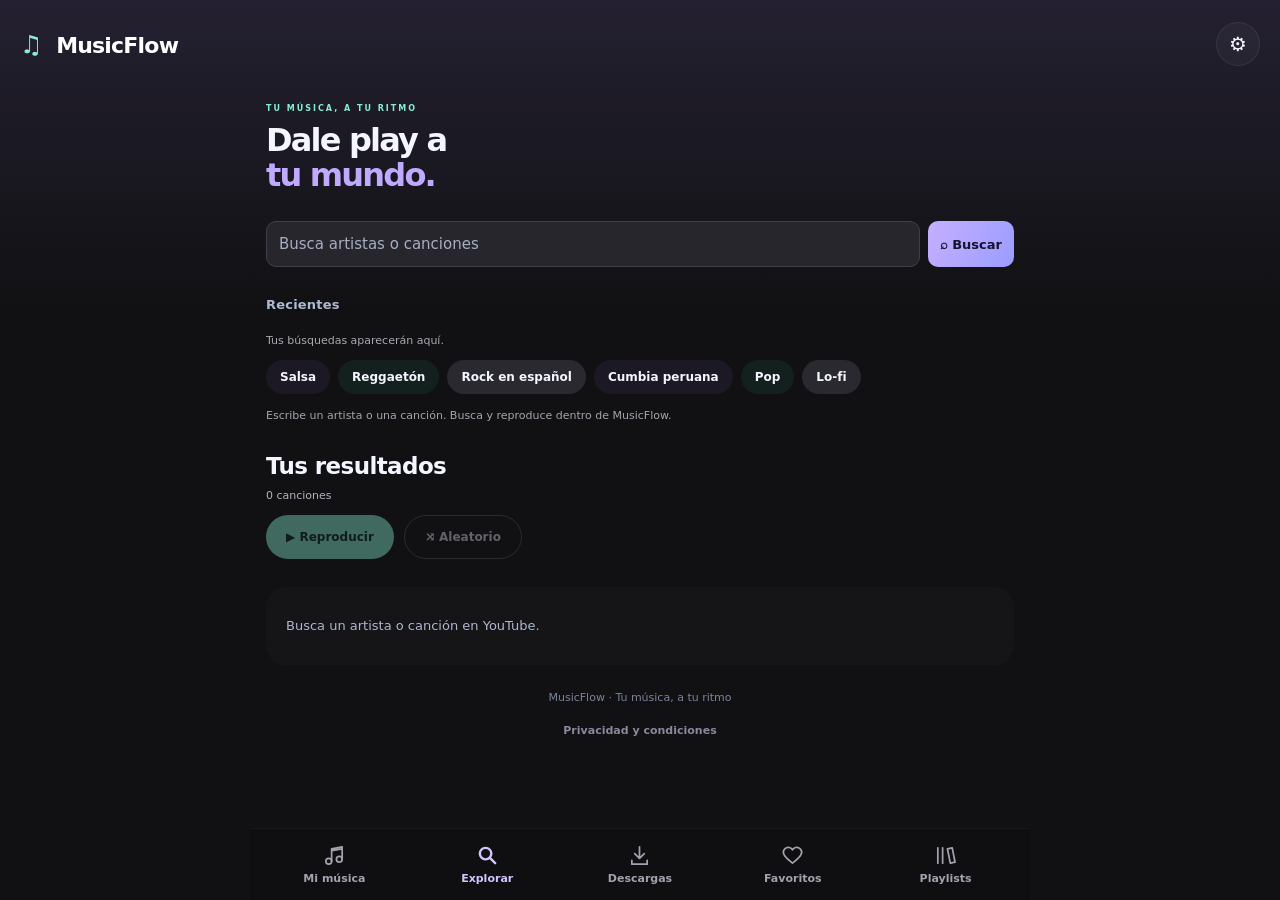
<file: app/src/main/assets/index.html>
<!doctype html>
<html lang="es"><head><meta charset="utf-8"><meta name="viewport" content="width=device-width,initial-scale=1"><meta name="referrer" content="strict-origin-when-cross-origin"><title>MusicFlow</title><link rel="stylesheet" href="style.css"></head>
<body>
<header><a class="brand" href="#">♫ <span>MusicFlow</span></a><button id="settingsButton" aria-label="Configuración">⚙</button></header>
<main>
<div id="searchArea"><section class="hero"><span class="eyebrow">TU MÚSICA, A TU RITMO</span><h1>Dale play a<br><em>tu mundo.</em></h1><p>Busca. Descubre. Escucha a tu ritmo.</p><div class="orb">♫</div></section>
<form id="searchForm"><div class="searchInput"><input id="query" enterkeyhint="search" autocomplete="off" placeholder="Busca artistas o canciones" aria-label="Buscar" required maxlength="500"><button id="clearQuery" type="button" aria-label="Borrar búsqueda" hidden>×</button></div><button class="primary" aria-label="Buscar música">⌕ Buscar</button></form>
<section class="historySection" aria-label="Búsquedas recientes"><div class="sectionTitle"><h2>Recientes</h2><button id="clearHistory">Borrar historial</button></div><div id="searchHistory" class="chips"></div></section>
<div id="discovery" class="chips" aria-label="Explorar géneros"></div>
</div><p id="status" role="status" aria-live="polite">Escribe un artista o una canción. Busca y reproduce dentro de MusicFlow.</p>
<section id="playerPanel" aria-label="Reproductor MusicFlow" hidden>
<div class="sectionTitle"><div><span class="eyebrow">TU SESIÓN</span><h2>Ahora suena</h2><button id="collapsePlayer">Volver a la lista ↓</button></div><button id="closePlayer" aria-label="Cerrar reproducción y guardar sesión">×</button></div>
<div class="videoStage" id="videoStage"><div id="player"></div></div>
<div id="audioStage" class="audioStage" hidden><span class="audioBadge">MUSICFLOW · AHORA SUENA</span><img id="nowCover" class="nowCover" alt="Carátula de la canción" hidden><div class="record"><span>♫</span></div><div class="soundBars" aria-hidden="true"><i></i><i></i><i></i><i></i><i></i></div></div>
<div class="now"><div><strong id="nowTitle"></strong><small id="nowChannel">Música online</small></div><button id="nowFavorite" aria-label="Guardar en favoritos">♡</button></div>
<div class="transport" aria-label="Controles de reproducción"><button id="shuffleToggle" aria-label="Activar reproducción aleatoria" aria-pressed="false">⤨</button><button id="previousTrack" aria-label="Canción anterior">⏮</button><button id="togglePlayback" class="playMain" aria-label="Reproducir" disabled>▶</button><button id="nextTrack" aria-label="Canción siguiente">⏭</button></div>
<div id="audioProgress" hidden><input id="audioSeek" type="range" min="0" max="1" value="0" aria-label="Posición de reproducción"><div class="timeLabels"><span id="audioElapsed">0:00</span><span id="audioDuration">0:00</span></div></div>
<div class="sessionActions"><button id="nowDownload" aria-label="Descargar canción">↓ Descargar</button><button id="nowPlaylist">＋ Añadir a playlist</button><span id="queuePosition"></span></div>
<p id="playerStatus" role="status"></p><p id="autoStatus" role="status"></p><details id="autoSuggestions" hidden><summary>Canciones añadidas automáticamente</summary><div id="autoList"></div></details><details class="loadDetails"><summary>Detalles de la última carga</summary><p id="loadDetails">Selecciona una canción para ver dónde tarda la carga.</p></details><a id="youtubeLink" target="_blank" rel="noopener">Ver en YouTube ↗</a></section>
<nav aria-label="Biblioteca"><button data-tab="audio">Mi música</button><button data-tab="results" class="active">Explorar</button><button data-tab="downloads">Descargas</button><button data-tab="favorites">Favoritos</button><button data-tab="playlists">Playlists</button></nav>
<section id="audioTools" class="audioTools" hidden><div><strong>Tu música sigue contigo</strong><p>Estos audios admiten segundo plano y pantalla bloqueada. Añade canciones del teléfono o enlaces de audio y radio.</p></div><div class="importActions"><button id="importAudio" class="primary">＋ Del teléfono</button><button id="addStream">＋ Radio / enlace</button></div><label>Filtrar mi música<input id="audioFilter" placeholder="Título de tu biblioteca"></label></section>
<section class="collectionHeader"><div id="collectionArt" aria-hidden="true">♫</div><div class="collectionHeading"><span class="eyebrow">TU BIBLIOTECA</span><div class="sectionTitle"><h2 id="listTitle">Tu descubrimiento empieza aquí</h2><button id="newPlaylist" hidden>＋ Crear</button></div><p id="collectionCount"></p></div></section>
<div class="collectionActions"><button id="playAll" class="primary" disabled>▶ Reproducir</button><button id="shuffleAll" disabled>⤨ Aleatorio</button></div><div id="playlistNames"></div><div id="list"></div><button id="moreResults" class="primary loadMore" hidden>Ver más canciones</button>
<footer>MusicFlow · Tu música, a tu ritmo<br><button id="privacyButton">Privacidad y condiciones</button></footer>
</main><aside id="miniPlayer" aria-label="Reproductor rápido" hidden><img id="miniCover" alt="" hidden><button id="expandPlayer" class="miniInfo" aria-label="Abrir reproductor"><strong id="miniTitle"></strong><small id="miniStatus">Ahora suena</small></button><div id="miniProgress" aria-hidden="true"><i></i></div><button id="miniToggle" aria-label="Pausar o reproducir">▶</button><button id="miniNext" aria-label="Siguiente canción">⏭</button></aside>
<dialog id="settings"><h2>A tu manera</h2><p>MusicFlow 0.13 · búsqueda integrada, sin clave de API. La música continúa al minimizar o bloquear la pantalla. Si cierras desde recientes o con ×, se detiene y guarda el punto para retomarlo. Las colas online se amplían con hasta 20 canciones de la búsqueda o artista; esta continuación utiliza internet.</p><hr><p>Favoritos y playlists se guardan en este dispositivo. Puedes respaldarlos aquí.</p><button id="exportData">Exportar biblioteca</button><label class="file">Importar biblioteca<input id="importData" type="file" accept="application/json,.json"></label><button id="resetShuffle">Reiniciar canciones del aleatorio</button><button id="eraseData">Borrar biblioteca</button><hr><button data-close="settings">Cerrar</button></dialog>
<dialog id="privacy"><h2>Privacidad y condiciones</h2><p>MusicFlow consulta el catálogo público de YouTube mediante NewPipeExtractor. Las búsquedas, las carátulas y la reproducción conectan tu dispositivo con YouTube y sus proveedores. Consulta sus <a href="https://www.youtube.com/t/terms" target="_blank" rel="noopener">condiciones</a> y <a href="https://policies.google.com/privacy" target="_blank" rel="noopener">privacidad</a>.</p><p>No necesitas cuenta de Spotify ni clave de API. MusicFlow no tiene servidor propio, analítica ni sincronización. Favoritos y playlists quedan en este dispositivo. El historial y los resultados recientes de búsqueda se guardan en este teléfono y puedes borrarlo con Borrar historial. Las descargas se guardan en el espacio de MusicFlow y se eliminan al desinstalar; no se incluyen en el respaldo. Descarga únicamente contenido que tengas derecho a guardar. Los archivos locales solo se leen cuando los seleccionas; los respaldos no incluyen archivos ni permisos.</p><p>La disponibilidad depende del proveedor, la región y los cambios del servicio. No se desbloquean contenidos privados, de pago o protegidos. Puedes detener la música con × o desde la notificación.</p><p>Software libre GPL-3.0-or-later. Usa NewPipeExtractor y otras bibliotecas abiertas. Consulta <a href="licenses.html">licencias y créditos</a>. Conserva y distribuye el código fuente junto con la app.</p><button id="acceptPrivacy" class="primary">Aceptar y continuar</button><button data-close="privacy">Cerrar</button></dialog>
<script src="core.js"></script><script src="app.js"></script>
</body></html>
</file>
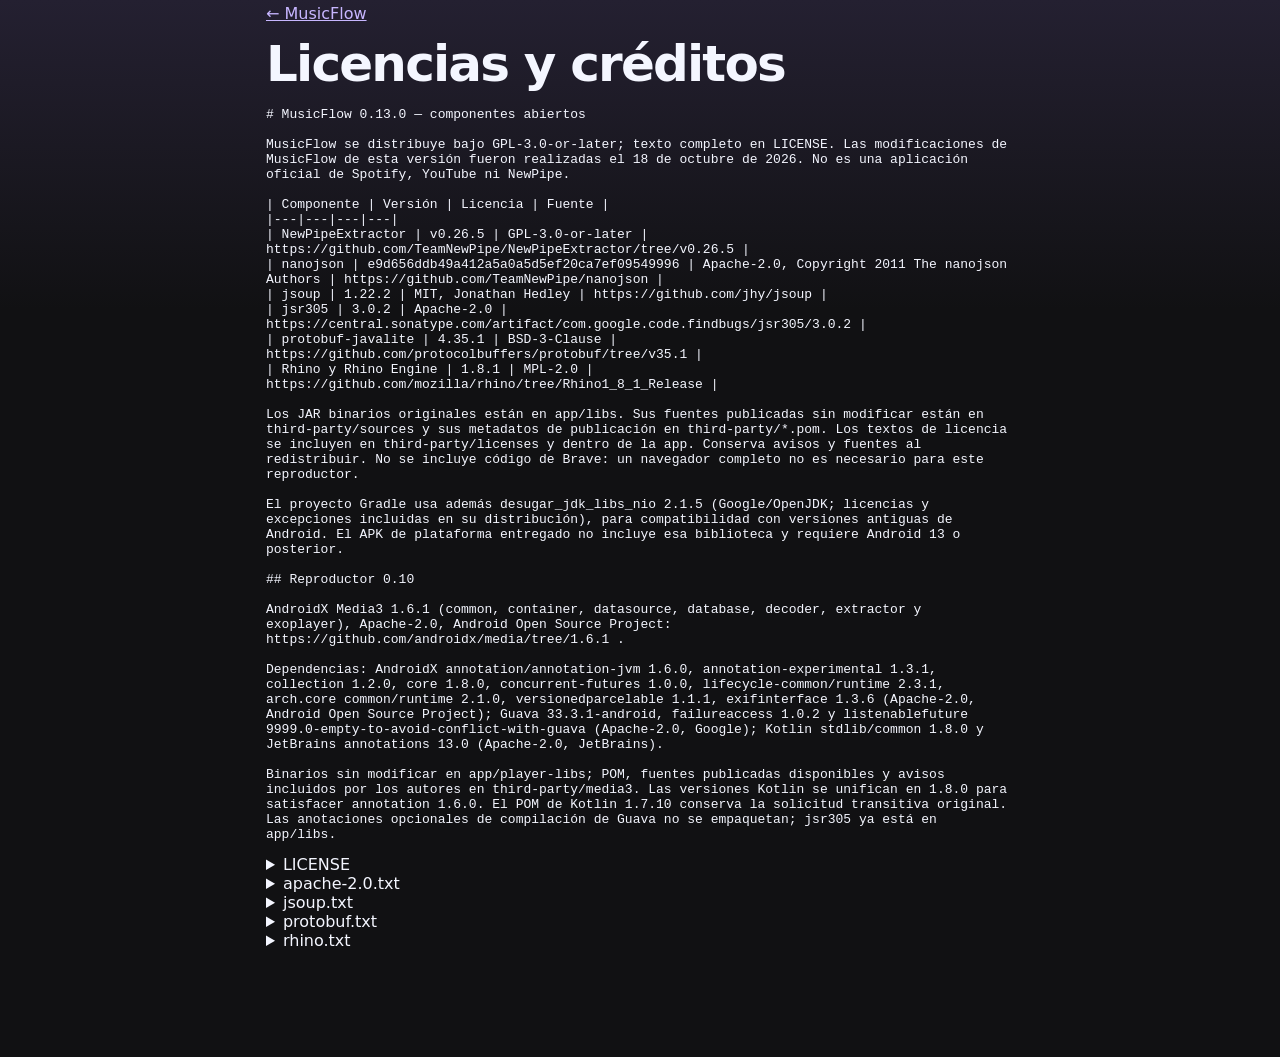
<file: app/src/main/assets/licenses.html>
<!doctype html><html lang="es"><meta charset="utf-8"><meta name="viewport" content="width=device-width,initial-scale=1"><title>Licencias MusicFlow</title><link rel="stylesheet" href="style.css"><main><a href="index.html">← MusicFlow</a><h1>Licencias y créditos</h1><pre style="white-space:pre-wrap;overflow-wrap:anywhere"># MusicFlow 0.13.0 — componentes abiertos

MusicFlow se distribuye bajo GPL-3.0-or-later; texto completo en LICENSE. Las modificaciones de MusicFlow de esta versión fueron realizadas el 18 de octubre de 2026. No es una aplicación oficial de Spotify, YouTube ni NewPipe.

| Componente | Versión | Licencia | Fuente |
|---|---|---|---|
| NewPipeExtractor | v0.26.5 | GPL-3.0-or-later | https://github.com/TeamNewPipe/NewPipeExtractor/tree/v0.26.5 |
| nanojson | e9d656ddb49a412a5a0a5d5ef20ca7ef09549996 | Apache-2.0, Copyright 2011 The nanojson Authors | https://github.com/TeamNewPipe/nanojson |
| jsoup | 1.22.2 | MIT, Jonathan Hedley | https://github.com/jhy/jsoup |
| jsr305 | 3.0.2 | Apache-2.0 | https://central.sonatype.com/artifact/com.google.code.findbugs/jsr305/3.0.2 |
| protobuf-javalite | 4.35.1 | BSD-3-Clause | https://github.com/protocolbuffers/protobuf/tree/v35.1 |
| Rhino y Rhino Engine | 1.8.1 | MPL-2.0 | https://github.com/mozilla/rhino/tree/Rhino1_8_1_Release |

Los JAR binarios originales están en app/libs. Sus fuentes publicadas sin modificar están en third-party/sources y sus metadatos de publicación en third-party/*.pom. Los textos de licencia se incluyen en third-party/licenses y dentro de la app. Conserva avisos y fuentes al redistribuir. No se incluye código de Brave: un navegador completo no es necesario para este reproductor.

El proyecto Gradle usa además desugar_jdk_libs_nio 2.1.5 (Google/OpenJDK; licencias y excepciones incluidas en su distribución), para compatibilidad con versiones antiguas de Android. El APK de plataforma entregado no incluye esa biblioteca y requiere Android 13 o posterior.

## Reproductor 0.10

AndroidX Media3 1.6.1 (common, container, datasource, database, decoder, extractor y exoplayer), Apache-2.0, Android Open Source Project: https://github.com/androidx/media/tree/1.6.1 .

Dependencias: AndroidX annotation/annotation-jvm 1.6.0, annotation-experimental 1.3.1, collection 1.2.0, core 1.8.0, concurrent-futures 1.0.0, lifecycle-common/runtime 2.3.1, arch.core common/runtime 2.1.0, versionedparcelable 1.1.1, exifinterface 1.3.6 (Apache-2.0, Android Open Source Project); Guava 33.3.1-android, failureaccess 1.0.2 y listenablefuture 9999.0-empty-to-avoid-conflict-with-guava (Apache-2.0, Google); Kotlin stdlib/common 1.8.0 y JetBrains annotations 13.0 (Apache-2.0, JetBrains).

Binarios sin modificar en app/player-libs; POM, fuentes publicadas disponibles y avisos incluidos por los autores en third-party/media3. Las versiones Kotlin se unifican en 1.8.0 para satisfacer annotation 1.6.0. El POM de Kotlin 1.7.10 conserva la solicitud transitiva original. Las anotaciones opcionales de compilación de Guava no se empaquetan; jsr305 ya está en app/libs.
</pre><details><summary>LICENSE</summary><pre style="white-space:pre-wrap;overflow-wrap:anywhere">                    GNU GENERAL PUBLIC LICENSE
                       Version 3, 29 June 2007

 Copyright (C) 2007 Free Software Foundation, Inc. &lt;https://fsf.org/&gt;
 Everyone is permitted to copy and distribute verbatim copies
 of this license document, but changing it is not allowed.

                            Preamble

  The GNU General Public License is a free, copyleft license for
software and other kinds of works.

  The licenses for most software and other practical works are designed
to take away your freedom to share and change the works.  By contrast,
the GNU General Public License is intended to guarantee your freedom to
share and change all versions of a program--to make sure it remains free
software for all its users.  We, the Free Software Foundation, use the
GNU General Public License for most of our software; it applies also to
any other work released this way by its authors.  You can apply it to
your programs, too.

  When we speak of free software, we are referring to freedom, not
price.  Our General Public Licenses are designed to make sure that you
have the freedom to distribute copies of free software (and charge for
them if you wish), that you receive source code or can get it if you
want it, that you can change the software or use pieces of it in new
free programs, and that you know you can do these things.

  To protect your rights, we need to prevent others from denying you
these rights or asking you to surrender the rights.  Therefore, you have
certain responsibilities if you distribute copies of the software, or if
you modify it: responsibilities to respect the freedom of others.

  For example, if you distribute copies of such a program, whether
gratis or for a fee, you must pass on to the recipients the same
freedoms that you received.  You must make sure that they, too, receive
or can get the source code.  And you must show them these terms so they
know their rights.

  Developers that use the GNU GPL protect your rights with two steps:
(1) assert copyright on the software, and (2) offer you this License
giving you legal permission to copy, distribute and/or modify it.

  For the developers' and authors' protection, the GPL clearly explains
that there is no warranty for this free software.  For both users' and
authors' sake, the GPL requires that modified versions be marked as
changed, so that their problems will not be attributed erroneously to
authors of previous versions.

  Some devices are designed to deny users access to install or run
modified versions of the software inside them, although the manufacturer
can do so.  This is fundamentally incompatible with the aim of
protecting users' freedom to change the software.  The systematic
pattern of such abuse occurs in the area of products for individuals to
use, which is precisely where it is most unacceptable.  Therefore, we
have designed this version of the GPL to prohibit the practice for those
products.  If such problems arise substantially in other domains, we
stand ready to extend this provision to those domains in future versions
of the GPL, as needed to protect the freedom of users.

  Finally, every program is threatened constantly by software patents.
States should not allow patents to restrict development and use of
software on general-purpose computers, but in those that do, we wish to
avoid the special danger that patents applied to a free program could
make it effectively proprietary.  To prevent this, the GPL assures that
patents cannot be used to render the program non-free.

  The precise terms and conditions for copying, distribution and
modification follow.

                       TERMS AND CONDITIONS

  0. Definitions.

  "This License" refers to version 3 of the GNU General Public License.

  "Copyright" also means copyright-like laws that apply to other kinds of
works, such as semiconductor masks.

  "The Program" refers to any copyrightable work licensed under this
License.  Each licensee is addressed as "you".  "Licensees" and
"recipients" may be individuals or organizations.

  To "modify" a work means to copy from or adapt all or part of the work
in a fashion requiring copyright permission, other than the making of an
exact copy.  The resulting work is called a "modified version" of the
earlier work or a work "based on" the earlier work.

  A "covered work" means either the unmodified Program or a work based
on the Program.

  To "propagate" a work means to do anything with it that, without
permission, would make you directly or secondarily liable for
infringement under applicable copyright law, except executing it on a
computer or modifying a private copy.  Propagation includes copying,
distribution (with or without modification), making available to the
public, and in some countries other activities as well.

  To "convey" a work means any kind of propagation that enables other
parties to make or receive copies.  Mere interaction with a user through
a computer network, with no transfer of a copy, is not conveying.

  An interactive user interface displays "Appropriate Legal Notices"
to the extent that it includes a convenient and prominently visible
feature that (1) displays an appropriate copyright notice, and (2)
tells the user that there is no warranty for the work (except to the
extent that warranties are provided), that licensees may convey the
work under this License, and how to view a copy of this License.  If
the interface presents a list of user commands or options, such as a
menu, a prominent item in the list meets this criterion.

  1. Source Code.

  The "source code" for a work means the preferred form of the work
for making modifications to it.  "Object code" means any non-source
form of a work.

  A "Standard Interface" means an interface that either is an official
standard defined by a recognized standards body, or, in the case of
interfaces specified for a particular programming language, one that
is widely used among developers working in that language.

  The "System Libraries" of an executable work include anything, other
than the work as a whole, that (a) is included in the normal form of
packaging a Major Component, but which is not part of that Major
Component, and (b) serves only to enable use of the work with that
Major Component, or to implement a Standard Interface for which an
implementation is available to the public in source code form.  A
"Major Component", in this context, means a major essential component
(kernel, window system, and so on) of the specific operating system
(if any) on which the executable work runs, or a compiler used to
produce the work, or an object code interpreter used to run it.

  The "Corresponding Source" for a work in object code form means all
the source code needed to generate, install, and (for an executable
work) run the object code and to modify the work, including scripts to
control those activities.  However, it does not include the work's
System Libraries, or general-purpose tools or generally available free
programs which are used unmodified in performing those activities but
which are not part of the work.  For example, Corresponding Source
includes interface definition files associated with source files for
the work, and the source code for shared libraries and dynamically
linked subprograms that the work is specifically designed to require,
such as by intimate data communication or control flow between those
subprograms and other parts of the work.

  The Corresponding Source need not include anything that users
can regenerate automatically from other parts of the Corresponding
Source.

  The Corresponding Source for a work in source code form is that
same work.

  2. Basic Permissions.

  All rights granted under this License are granted for the term of
copyright on the Program, and are irrevocable provided the stated
conditions are met.  This License explicitly affirms your unlimited
permission to run the unmodified Program.  The output from running a
covered work is covered by this License only if the output, given its
content, constitutes a covered work.  This License acknowledges your
rights of fair use or other equivalent, as provided by copyright law.

  You may make, run and propagate covered works that you do not
convey, without conditions so long as your license otherwise remains
in force.  You may convey covered works to others for the sole purpose
of having them make modifications exclusively for you, or provide you
with facilities for running those works, provided that you comply with
the terms of this License in conveying all material for which you do
not control copyright.  Those thus making or running the covered works
for you must do so exclusively on your behalf, under your direction
and control, on terms that prohibit them from making any copies of
your copyrighted material outside their relationship with you.

  Conveying under any other circumstances is permitted solely under
the conditions stated below.  Sublicensing is not allowed; section 10
makes it unnecessary.

  3. Protecting Users' Legal Rights From Anti-Circumvention Law.

  No covered work shall be deemed part of an effective technological
measure under any applicable law fulfilling obligations under article
11 of the WIPO copyright treaty adopted on 20 December 1996, or
similar laws prohibiting or restricting circumvention of such
measures.

  When you convey a covered work, you waive any legal power to forbid
circumvention of technological measures to the extent such circumvention
is effected by exercising rights under this License with respect to
the covered work, and you disclaim any intention to limit operation or
modification of the work as a means of enforcing, against the work's
users, your or third parties' legal rights to forbid circumvention of
technological measures.

  4. Conveying Verbatim Copies.

  You may convey verbatim copies of the Program's source code as you
receive it, in any medium, provided that you conspicuously and
appropriately publish on each copy an appropriate copyright notice;
keep intact all notices stating that this License and any
non-permissive terms added in accord with section 7 apply to the code;
keep intact all notices of the absence of any warranty; and give all
recipients a copy of this License along with the Program.

  You may charge any price or no price for each copy that you convey,
and you may offer support or warranty protection for a fee.

  5. Conveying Modified Source Versions.

  You may convey a work based on the Program, or the modifications to
produce it from the Program, in the form of source code under the
terms of section 4, provided that you also meet all of these conditions:

    a) The work must carry prominent notices stating that you modified
    it, and giving a relevant date.

    b) The work must carry prominent notices stating that it is
    released under this License and any conditions added under section
    7.  This requirement modifies the requirement in section 4 to
    "keep intact all notices".

    c) You must license the entire work, as a whole, under this
    License to anyone who comes into possession of a copy.  This
    License will therefore apply, along with any applicable section 7
    additional terms, to the whole of the work, and all its parts,
    regardless of how they are packaged.  This License gives no
    permission to license the work in any other way, but it does not
    invalidate such permission if you have separately received it.

    d) If the work has interactive user interfaces, each must display
    Appropriate Legal Notices; however, if the Program has interactive
    interfaces that do not display Appropriate Legal Notices, your
    work need not make them do so.

  A compilation of a covered work with other separate and independent
works, which are not by their nature extensions of the covered work,
and which are not combined with it such as to form a larger program,
in or on a volume of a storage or distribution medium, is called an
"aggregate" if the compilation and its resulting copyright are not
used to limit the access or legal rights of the compilation's users
beyond what the individual works permit.  Inclusion of a covered work
in an aggregate does not cause this License to apply to the other
parts of the aggregate.

  6. Conveying Non-Source Forms.

  You may convey a covered work in object code form under the terms
of sections 4 and 5, provided that you also convey the
machine-readable Corresponding Source under the terms of this License,
in one of these ways:

    a) Convey the object code in, or embodied in, a physical product
    (including a physical distribution medium), accompanied by the
    Corresponding Source fixed on a durable physical medium
    customarily used for software interchange.

    b) Convey the object code in, or embodied in, a physical product
    (including a physical distribution medium), accompanied by a
    written offer, valid for at least three years and valid for as
    long as you offer spare parts or customer support for that product
    model, to give anyone who possesses the object code either (1) a
    copy of the Corresponding Source for all the software in the
    product that is covered by this License, on a durable physical
    medium customarily used for software interchange, for a price no
    more than your reasonable cost of physically performing this
    conveying of source, or (2) access to copy the
    Corresponding Source from a network server at no charge.

    c) Convey individual copies of the object code with a copy of the
    written offer to provide the Corresponding Source.  This
    alternative is allowed only occasionally and noncommercially, and
    only if you received the object code with such an offer, in accord
    with subsection 6b.

    d) Convey the object code by offering access from a designated
    place (gratis or for a charge), and offer equivalent access to the
    Corresponding Source in the same way through the same place at no
    further charge.  You need not require recipients to copy the
    Corresponding Source along with the object code.  If the place to
    copy the object code is a network server, the Corresponding Source
    may be on a different server (operated by you or a third party)
    that supports equivalent copying facilities, provided you maintain
    clear directions next to the object code saying where to find the
    Corresponding Source.  Regardless of what server hosts the
    Corresponding Source, you remain obligated to ensure that it is
    available for as long as needed to satisfy these requirements.

    e) Convey the object code using peer-to-peer transmission, provided
    you inform other peers where the object code and Corresponding
    Source of the work are being offered to the general public at no
    charge under subsection 6d.

  A separable portion of the object code, whose source code is excluded
from the Corresponding Source as a System Library, need not be
included in conveying the object code work.

  A "User Product" is either (1) a "consumer product", which means any
tangible personal property which is normally used for personal, family,
or household purposes, or (2) anything designed or sold for incorporation
into a dwelling.  In determining whether a product is a consumer product,
doubtful cases shall be resolved in favor of coverage.  For a particular
product received by a particular user, "normally used" refers to a
typical or common use of that class of product, regardless of the status
of the particular user or of the way in which the particular user
actually uses, or expects or is expected to use, the product.  A product
is a consumer product regardless of whether the product has substantial
commercial, industrial or non-consumer uses, unless such uses represent
the only significant mode of use of the product.

  "Installation Information" for a User Product means any methods,
procedures, authorization keys, or other information required to install
and execute modified versions of a covered work in that User Product from
a modified version of its Corresponding Source.  The information must
suffice to ensure that the continued functioning of the modified object
code is in no case prevented or interfered with solely because
modification has been made.

  If you convey an object code work under this section in, or with, or
specifically for use in, a User Product, and the conveying occurs as
part of a transaction in which the right of possession and use of the
User Product is transferred to the recipient in perpetuity or for a
fixed term (regardless of how the transaction is characterized), the
Corresponding Source conveyed under this section must be accompanied
by the Installation Information.  But this requirement does not apply
if neither you nor any third party retains the ability to install
modified object code on the User Product (for example, the work has
been installed in ROM).

  The requirement to provide Installation Information does not include a
requirement to continue to provide support service, warranty, or updates
for a work that has been modified or installed by the recipient, or for
the User Product in which it has been modified or installed.  Access to a
network may be denied when the modification itself materially and
adversely affects the operation of the network or violates the rules and
protocols for communication across the network.

  Corresponding Source conveyed, and Installation Information provided,
in accord with this section must be in a format that is publicly
documented (and with an implementation available to the public in
source code form), and must require no special password or key for
unpacking, reading or copying.

  7. Additional Terms.

  "Additional permissions" are terms that supplement the terms of this
License by making exceptions from one or more of its conditions.
Additional permissions that are applicable to the entire Program shall
be treated as though they were included in this License, to the extent
that they are valid under applicable law.  If additional permissions
apply only to part of the Program, that part may be used separately
under those permissions, but the entire Program remains governed by
this License without regard to the additional permissions.

  When you convey a copy of a covered work, you may at your option
remove any additional permissions from that copy, or from any part of
it.  (Additional permissions may be written to require their own
removal in certain cases when you modify the work.)  You may place
additional permissions on material, added by you to a covered work,
for which you have or can give appropriate copyright permission.

  Notwithstanding any other provision of this License, for material you
add to a covered work, you may (if authorized by the copyright holders of
that material) supplement the terms of this License with terms:

    a) Disclaiming warranty or limiting liability differently from the
    terms of sections 15 and 16 of this License; or

    b) Requiring preservation of specified reasonable legal notices or
    author attributions in that material or in the Appropriate Legal
    Notices displayed by works containing it; or

    c) Prohibiting misrepresentation of the origin of that material, or
    requiring that modified versions of such material be marked in
    reasonable ways as different from the original version; or

    d) Limiting the use for publicity purposes of names of licensors or
    authors of the material; or

    e) Declining to grant rights under trademark law for use of some
    trade names, trademarks, or service marks; or

    f) Requiring indemnification of licensors and authors of that
    material by anyone who conveys the material (or modified versions of
    it) with contractual assumptions of liability to the recipient, for
    any liability that these contractual assumptions directly impose on
    those licensors and authors.

  All other non-permissive additional terms are considered "further
restrictions" within the meaning of section 10.  If the Program as you
received it, or any part of it, contains a notice stating that it is
governed by this License along with a term that is a further
restriction, you may remove that term.  If a license document contains
a further restriction but permits relicensing or conveying under this
License, you may add to a covered work material governed by the terms
of that license document, provided that the further restriction does
not survive such relicensing or conveying.

  If you add terms to a covered work in accord with this section, you
must place, in the relevant source files, a statement of the
additional terms that apply to those files, or a notice indicating
where to find the applicable terms.

  Additional terms, permissive or non-permissive, may be stated in the
form of a separately written license, or stated as exceptions;
the above requirements apply either way.

  8. Termination.

  You may not propagate or modify a covered work except as expressly
provided under this License.  Any attempt otherwise to propagate or
modify it is void, and will automatically terminate your rights under
this License (including any patent licenses granted under the third
paragraph of section 11).

  However, if you cease all violation of this License, then your
license from a particular copyright holder is reinstated (a)
provisionally, unless and until the copyright holder explicitly and
finally terminates your license, and (b) permanently, if the copyright
holder fails to notify you of the violation by some reasonable means
prior to 60 days after the cessation.

  Moreover, your license from a particular copyright holder is
reinstated permanently if the copyright holder notifies you of the
violation by some reasonable means, this is the first time you have
received notice of violation of this License (for any work) from that
copyright holder, and you cure the violation prior to 30 days after
your receipt of the notice.

  Termination of your rights under this section does not terminate the
licenses of parties who have received copies or rights from you under
this License.  If your rights have been terminated and not permanently
reinstated, you do not qualify to receive new licenses for the same
material under section 10.

  9. Acceptance Not Required for Having Copies.

  You are not required to accept this License in order to receive or
run a copy of the Program.  Ancillary propagation of a covered work
occurring solely as a consequence of using peer-to-peer transmission
to receive a copy likewise does not require acceptance.  However,
nothing other than this License grants you permission to propagate or
modify any covered work.  These actions infringe copyright if you do
not accept this License.  Therefore, by modifying or propagating a
covered work, you indicate your acceptance of this License to do so.

  10. Automatic Licensing of Downstream Recipients.

  Each time you convey a covered work, the recipient automatically
receives a license from the original licensors, to run, modify and
propagate that work, subject to this License.  You are not responsible
for enforcing compliance by third parties with this License.

  An "entity transaction" is a transaction transferring control of an
organization, or substantially all assets of one, or subdividing an
organization, or merging organizations.  If propagation of a covered
work results from an entity transaction, each party to that
transaction who receives a copy of the work also receives whatever
licenses to the work the party's predecessor in interest had or could
give under the previous paragraph, plus a right to possession of the
Corresponding Source of the work from the predecessor in interest, if
the predecessor has it or can get it with reasonable efforts.

  You may not impose any further restrictions on the exercise of the
rights granted or affirmed under this License.  For example, you may
not impose a license fee, royalty, or other charge for exercise of
rights granted under this License, and you may not initiate litigation
(including a cross-claim or counterclaim in a lawsuit) alleging that
any patent claim is infringed by making, using, selling, offering for
sale, or importing the Program or any portion of it.

  11. Patents.

  A "contributor" is a copyright holder who authorizes use under this
License of the Program or a work on which the Program is based.  The
work thus licensed is called the contributor's "contributor version".

  A contributor's "essential patent claims" are all patent claims
owned or controlled by the contributor, whether already acquired or
hereafter acquired, that would be infringed by some manner, permitted
by this License, of making, using, or selling its contributor version,
but do not include claims that would be infringed only as a
consequence of further modification of the contributor version.  For
purposes of this definition, "control" includes the right to grant
patent sublicenses in a manner consistent with the requirements of
this License.

  Each contributor grants you a non-exclusive, worldwide, royalty-free
patent license under the contributor's essential patent claims, to
make, use, sell, offer for sale, import and otherwise run, modify and
propagate the contents of its contributor version.

  In the following three paragraphs, a "patent license" is any express
agreement or commitment, however denominated, not to enforce a patent
(such as an express permission to practice a patent or covenant not to
sue for patent infringement).  To "grant" such a patent license to a
party means to make such an agreement or commitment not to enforce a
patent against the party.

  If you convey a covered work, knowingly relying on a patent license,
and the Corresponding Source of the work is not available for anyone
to copy, free of charge and under the terms of this License, through a
publicly available network server or other readily accessible means,
then you must either (1) cause the Corresponding Source to be so
available, or (2) arrange to deprive yourself of the benefit of the
patent license for this particular work, or (3) arrange, in a manner
consistent with the requirements of this License, to extend the patent
license to downstream recipients.  "Knowingly relying" means you have
actual knowledge that, but for the patent license, your conveying the
covered work in a country, or your recipient's use of the covered work
in a country, would infringe one or more identifiable patents in that
country that you have reason to believe are valid.

  If, pursuant to or in connection with a single transaction or
arrangement, you convey, or propagate by procuring conveyance of, a
covered work, and grant a patent license to some of the parties
receiving the covered work authorizing them to use, propagate, modify
or convey a specific copy of the covered work, then the patent license
you grant is automatically extended to all recipients of the covered
work and works based on it.

  A patent license is "discriminatory" if it does not include within
the scope of its coverage, prohibits the exercise of, or is
conditioned on the non-exercise of one or more of the rights that are
specifically granted under this License.  You may not convey a covered
work if you are a party to an arrangement with a third party that is
in the business of distributing software, under which you make payment
to the third party based on the extent of your activity of conveying
the work, and under which the third party grants, to any of the
parties who would receive the covered work from you, a discriminatory
patent license (a) in connection with copies of the covered work
conveyed by you (or copies made from those copies), or (b) primarily
for and in connection with specific products or compilations that
contain the covered work, unless you entered into that arrangement,
or that patent license was granted, prior to 28 March 2007.

  Nothing in this License shall be construed as excluding or limiting
any implied license or other defenses to infringement that may
otherwise be available to you under applicable patent law.

  12. No Surrender of Others' Freedom.

  If conditions are imposed on you (whether by court order, agreement or
otherwise) that contradict the conditions of this License, they do not
excuse you from the conditions of this License.  If you cannot convey a
covered work so as to satisfy simultaneously your obligations under this
License and any other pertinent obligations, then as a consequence you may
not convey it at all.  For example, if you agree to terms that obligate you
to collect a royalty for further conveying from those to whom you convey
the Program, the only way you could satisfy both those terms and this
License would be to refrain entirely from conveying the Program.

  13. Use with the GNU Affero General Public License.

  Notwithstanding any other provision of this License, you have
permission to link or combine any covered work with a work licensed
under version 3 of the GNU Affero General Public License into a single
combined work, and to convey the resulting work.  The terms of this
License will continue to apply to the part which is the covered work,
but the special requirements of the GNU Affero General Public License,
section 13, concerning interaction through a network will apply to the
combination as such.

  14. Revised Versions of this License.

  The Free Software Foundation may publish revised and/or new versions of
the GNU General Public License from time to time.  Such new versions will
be similar in spirit to the present version, but may differ in detail to
address new problems or concerns.

  Each version is given a distinguishing version number.  If the
Program specifies that a certain numbered version of the GNU General
Public License "or any later version" applies to it, you have the
option of following the terms and conditions either of that numbered
version or of any later version published by the Free Software
Foundation.  If the Program does not specify a version number of the
GNU General Public License, you may choose any version ever published
by the Free Software Foundation.

  If the Program specifies that a proxy can decide which future
versions of the GNU General Public License can be used, that proxy's
public statement of acceptance of a version permanently authorizes you
to choose that version for the Program.

  Later license versions may give you additional or different
permissions.  However, no additional obligations are imposed on any
author or copyright holder as a result of your choosing to follow a
later version.

  15. Disclaimer of Warranty.

  THERE IS NO WARRANTY FOR THE PROGRAM, TO THE EXTENT PERMITTED BY
APPLICABLE LAW.  EXCEPT WHEN OTHERWISE STATED IN WRITING THE COPYRIGHT
HOLDERS AND/OR OTHER PARTIES PROVIDE THE PROGRAM "AS IS" WITHOUT WARRANTY
OF ANY KIND, EITHER EXPRESSED OR IMPLIED, INCLUDING, BUT NOT LIMITED TO,
THE IMPLIED WARRANTIES OF MERCHANTABILITY AND FITNESS FOR A PARTICULAR
PURPOSE.  THE ENTIRE RISK AS TO THE QUALITY AND PERFORMANCE OF THE PROGRAM
IS WITH YOU.  SHOULD THE PROGRAM PROVE DEFECTIVE, YOU ASSUME THE COST OF
ALL NECESSARY SERVICING, REPAIR OR CORRECTION.

  16. Limitation of Liability.

  IN NO EVENT UNLESS REQUIRED BY APPLICABLE LAW OR AGREED TO IN WRITING
WILL ANY COPYRIGHT HOLDER, OR ANY OTHER PARTY WHO MODIFIES AND/OR CONVEYS
THE PROGRAM AS PERMITTED ABOVE, BE LIABLE TO YOU FOR DAMAGES, INCLUDING ANY
GENERAL, SPECIAL, INCIDENTAL OR CONSEQUENTIAL DAMAGES ARISING OUT OF THE
USE OR INABILITY TO USE THE PROGRAM (INCLUDING BUT NOT LIMITED TO LOSS OF
DATA OR DATA BEING RENDERED INACCURATE OR LOSSES SUSTAINED BY YOU OR THIRD
PARTIES OR A FAILURE OF THE PROGRAM TO OPERATE WITH ANY OTHER PROGRAMS),
EVEN IF SUCH HOLDER OR OTHER PARTY HAS BEEN ADVISED OF THE POSSIBILITY OF
SUCH DAMAGES.

  17. Interpretation of Sections 15 and 16.

  If the disclaimer of warranty and limitation of liability provided
above cannot be given local legal effect according to their terms,
reviewing courts shall apply local law that most closely approximates
an absolute waiver of all civil liability in connection with the
Program, unless a warranty or assumption of liability accompanies a
copy of the Program in return for a fee.

                     END OF TERMS AND CONDITIONS

            How to Apply These Terms to Your New Programs

  If you develop a new program, and you want it to be of the greatest
possible use to the public, the best way to achieve this is to make it
free software which everyone can redistribute and change under these terms.

  To do so, attach the following notices to the program.  It is safest
to attach them to the start of each source file to most effectively
state the exclusion of warranty; and each file should have at least
the "copyright" line and a pointer to where the full notice is found.

    &lt;one line to give the program's name and a brief idea of what it does.&gt;
    Copyright (C) &lt;year&gt;  &lt;name of author&gt;

    This program is free software: you can redistribute it and/or modify
    it under the terms of the GNU General Public License as published by
    the Free Software Foundation, either version 3 of the License, or
    (at your option) any later version.

    This program is distributed in the hope that it will be useful,
    but WITHOUT ANY WARRANTY; without even the implied warranty of
    MERCHANTABILITY or FITNESS FOR A PARTICULAR PURPOSE.  See the
    GNU General Public License for more details.

    You should have received a copy of the GNU General Public License
    along with this program.  If not, see &lt;https://www.gnu.org/licenses/&gt;.

Also add information on how to contact you by electronic and paper mail.

  If the program does terminal interaction, make it output a short
notice like this when it starts in an interactive mode:

    &lt;program&gt;  Copyright (C) &lt;year&gt;  &lt;name of author&gt;
    This program comes with ABSOLUTELY NO WARRANTY; for details type `show w'.
    This is free software, and you are welcome to redistribute it
    under certain conditions; type `show c' for details.

The hypothetical commands `show w' and `show c' should show the appropriate
parts of the General Public License.  Of course, your program's commands
might be different; for a GUI interface, you would use an "about box".

  You should also get your employer (if you work as a programmer) or school,
if any, to sign a "copyright disclaimer" for the program, if necessary.
For more information on this, and how to apply and follow the GNU GPL, see
&lt;https://www.gnu.org/licenses/&gt;.

  The GNU General Public License does not permit incorporating your program
into proprietary programs.  If your program is a subroutine library, you
may consider it more useful to permit linking proprietary applications with
the library.  If this is what you want to do, use the GNU Lesser General
Public License instead of this License.  But first, please read
&lt;https://www.gnu.org/licenses/why-not-lgpl.html&gt;.
</pre></details><details><summary>apache-2.0.txt</summary><pre style="white-space:pre-wrap;overflow-wrap:anywhere">
                                 Apache License
                           Version 2.0, January 2004
                        http://www.apache.org/licenses/

   TERMS AND CONDITIONS FOR USE, REPRODUCTION, AND DISTRIBUTION

   1. Definitions.

      "License" shall mean the terms and conditions for use, reproduction,
      and distribution as defined by Sections 1 through 9 of this document.

      "Licensor" shall mean the copyright owner or entity authorized by
      the copyright owner that is granting the License.

      "Legal Entity" shall mean the union of the acting entity and all
      other entities that control, are controlled by, or are under common
      control with that entity. For the purposes of this definition,
      "control" means (i) the power, direct or indirect, to cause the
      direction or management of such entity, whether by contract or
      otherwise, or (ii) ownership of fifty percent (50%) or more of the
      outstanding shares, or (iii) beneficial ownership of such entity.

      "You" (or "Your") shall mean an individual or Legal Entity
      exercising permissions granted by this License.

      "Source" form shall mean the preferred form for making modifications,
      including but not limited to software source code, documentation
      source, and configuration files.

      "Object" form shall mean any form resulting from mechanical
      transformation or translation of a Source form, including but
      not limited to compiled object code, generated documentation,
      and conversions to other media types.

      "Work" shall mean the work of authorship, whether in Source or
      Object form, made available under the License, as indicated by a
      copyright notice that is included in or attached to the work
      (an example is provided in the Appendix below).

      "Derivative Works" shall mean any work, whether in Source or Object
      form, that is based on (or derived from) the Work and for which the
      editorial revisions, annotations, elaborations, or other modifications
      represent, as a whole, an original work of authorship. For the purposes
      of this License, Derivative Works shall not include works that remain
      separable from, or merely link (or bind by name) to the interfaces of,
      the Work and Derivative Works thereof.

      "Contribution" shall mean any work of authorship, including
      the original version of the Work and any modifications or additions
      to that Work or Derivative Works thereof, that is intentionally
      submitted to Licensor for inclusion in the Work by the copyright owner
      or by an individual or Legal Entity authorized to submit on behalf of
      the copyright owner. For the purposes of this definition, "submitted"
      means any form of electronic, verbal, or written communication sent
      to the Licensor or its representatives, including but not limited to
      communication on electronic mailing lists, source code control systems,
      and issue tracking systems that are managed by, or on behalf of, the
      Licensor for the purpose of discussing and improving the Work, but
      excluding communication that is conspicuously marked or otherwise
      designated in writing by the copyright owner as "Not a Contribution."

      "Contributor" shall mean Licensor and any individual or Legal Entity
      on behalf of whom a Contribution has been received by Licensor and
      subsequently incorporated within the Work.

   2. Grant of Copyright License. Subject to the terms and conditions of
      this License, each Contributor hereby grants to You a perpetual,
      worldwide, non-exclusive, no-charge, royalty-free, irrevocable
      copyright license to reproduce, prepare Derivative Works of,
      publicly display, publicly perform, sublicense, and distribute the
      Work and such Derivative Works in Source or Object form.

   3. Grant of Patent License. Subject to the terms and conditions of
      this License, each Contributor hereby grants to You a perpetual,
      worldwide, non-exclusive, no-charge, royalty-free, irrevocable
      (except as stated in this section) patent license to make, have made,
      use, offer to sell, sell, import, and otherwise transfer the Work,
      where such license applies only to those patent claims licensable
      by such Contributor that are necessarily infringed by their
      Contribution(s) alone or by combination of their Contribution(s)
      with the Work to which such Contribution(s) was submitted. If You
      institute patent litigation against any entity (including a
      cross-claim or counterclaim in a lawsuit) alleging that the Work
      or a Contribution incorporated within the Work constitutes direct
      or contributory patent infringement, then any patent licenses
      granted to You under this License for that Work shall terminate
      as of the date such litigation is filed.

   4. Redistribution. You may reproduce and distribute copies of the
      Work or Derivative Works thereof in any medium, with or without
      modifications, and in Source or Object form, provided that You
      meet the following conditions:

      (a) You must give any other recipients of the Work or
          Derivative Works a copy of this License; and

      (b) You must cause any modified files to carry prominent notices
          stating that You changed the files; and

      (c) You must retain, in the Source form of any Derivative Works
          that You distribute, all copyright, patent, trademark, and
          attribution notices from the Source form of the Work,
          excluding those notices that do not pertain to any part of
          the Derivative Works; and

      (d) If the Work includes a "NOTICE" text file as part of its
          distribution, then any Derivative Works that You distribute must
          include a readable copy of the attribution notices contained
          within such NOTICE file, excluding those notices that do not
          pertain to any part of the Derivative Works, in at least one
          of the following places: within a NOTICE text file distributed
          as part of the Derivative Works; within the Source form or
          documentation, if provided along with the Derivative Works; or,
          within a display generated by the Derivative Works, if and
          wherever such third-party notices normally appear. The contents
          of the NOTICE file are for informational purposes only and
          do not modify the License. You may add Your own attribution
          notices within Derivative Works that You distribute, alongside
          or as an addendum to the NOTICE text from the Work, provided
          that such additional attribution notices cannot be construed
          as modifying the License.

      You may add Your own copyright statement to Your modifications and
      may provide additional or different license terms and conditions
      for use, reproduction, or distribution of Your modifications, or
      for any such Derivative Works as a whole, provided Your use,
      reproduction, and distribution of the Work otherwise complies with
      the conditions stated in this License.

   5. Submission of Contributions. Unless You explicitly state otherwise,
      any Contribution intentionally submitted for inclusion in the Work
      by You to the Licensor shall be under the terms and conditions of
      this License, without any additional terms or conditions.
      Notwithstanding the above, nothing herein shall supersede or modify
      the terms of any separate license agreement you may have executed
      with Licensor regarding such Contributions.

   6. Trademarks. This License does not grant permission to use the trade
      names, trademarks, service marks, or product names of the Licensor,
      except as required for reasonable and customary use in describing the
      origin of the Work and reproducing the content of the NOTICE file.

   7. Disclaimer of Warranty. Unless required by applicable law or
      agreed to in writing, Licensor provides the Work (and each
      Contributor provides its Contributions) on an "AS IS" BASIS,
      WITHOUT WARRANTIES OR CONDITIONS OF ANY KIND, either express or
      implied, including, without limitation, any warranties or conditions
      of TITLE, NON-INFRINGEMENT, MERCHANTABILITY, or FITNESS FOR A
      PARTICULAR PURPOSE. You are solely responsible for determining the
      appropriateness of using or redistributing the Work and assume any
      risks associated with Your exercise of permissions under this License.

   8. Limitation of Liability. In no event and under no legal theory,
      whether in tort (including negligence), contract, or otherwise,
      unless required by applicable law (such as deliberate and grossly
      negligent acts) or agreed to in writing, shall any Contributor be
      liable to You for damages, including any direct, indirect, special,
      incidental, or consequential damages of any character arising as a
      result of this License or out of the use or inability to use the
      Work (including but not limited to damages for loss of goodwill,
      work stoppage, computer failure or malfunction, or any and all
      other commercial damages or losses), even if such Contributor
      has been advised of the possibility of such damages.

   9. Accepting Warranty or Additional Liability. While redistributing
      the Work or Derivative Works thereof, You may choose to offer,
      and charge a fee for, acceptance of support, warranty, indemnity,
      or other liability obligations and/or rights consistent with this
      License. However, in accepting such obligations, You may act only
      on Your own behalf and on Your sole responsibility, not on behalf
      of any other Contributor, and only if You agree to indemnify,
      defend, and hold each Contributor harmless for any liability
      incurred by, or claims asserted against, such Contributor by reason
      of your accepting any such warranty or additional liability.

   END OF TERMS AND CONDITIONS

   APPENDIX: How to apply the Apache License to your work.

      To apply the Apache License to your work, attach the following
      boilerplate notice, with the fields enclosed by brackets "[]"
      replaced with your own identifying information. (Don't include
      the brackets!)  The text should be enclosed in the appropriate
      comment syntax for the file format. We also recommend that a
      file or class name and description of purpose be included on the
      same "printed page" as the copyright notice for easier
      identification within third-party archives.

   Copyright [yyyy] [name of copyright owner]

   Licensed under the Apache License, Version 2.0 (the "License");
   you may not use this file except in compliance with the License.
   You may obtain a copy of the License at

       http://www.apache.org/licenses/LICENSE-2.0

   Unless required by applicable law or agreed to in writing, software
   distributed under the License is distributed on an "AS IS" BASIS,
   WITHOUT WARRANTIES OR CONDITIONS OF ANY KIND, either express or implied.
   See the License for the specific language governing permissions and
   limitations under the License.
</pre></details><details><summary>jsoup.txt</summary><pre style="white-space:pre-wrap;overflow-wrap:anywhere">The MIT License

Copyright (c) 2009-2026 Jonathan Hedley &lt;https://jsoup.org/&gt;

Permission is hereby granted, free of charge, to any person obtaining a copy
of this software and associated documentation files (the "Software"), to deal
in the Software without restriction, including without limitation the rights
to use, copy, modify, merge, publish, distribute, sublicense, and/or sell
copies of the Software, and to permit persons to whom the Software is
furnished to do so, subject to the following conditions:

The above copyright notice and this permission notice shall be included in all
copies or substantial portions of the Software.

THE SOFTWARE IS PROVIDED "AS IS", WITHOUT WARRANTY OF ANY KIND, EXPRESS OR
IMPLIED, INCLUDING BUT NOT LIMITED TO THE WARRANTIES OF MERCHANTABILITY,
FITNESS FOR A PARTICULAR PURPOSE AND NONINFRINGEMENT. IN NO EVENT SHALL THE
AUTHORS OR COPYRIGHT HOLDERS BE LIABLE FOR ANY CLAIM, DAMAGES OR OTHER
LIABILITY, WHETHER IN AN ACTION OF CONTRACT, TORT OR OTHERWISE, ARISING FROM,
OUT OF OR IN CONNECTION WITH THE SOFTWARE OR THE USE OR OTHER DEALINGS IN THE
SOFTWARE.
</pre></details><details><summary>protobuf.txt</summary><pre style="white-space:pre-wrap;overflow-wrap:anywhere">Copyright 2008 Google Inc.  All rights reserved.

Redistribution and use in source and binary forms, with or without
modification, are permitted provided that the following conditions are
met:

    * Redistributions of source code must retain the above copyright
notice, this list of conditions and the following disclaimer.
    * Redistributions in binary form must reproduce the above
copyright notice, this list of conditions and the following disclaimer
in the documentation and/or other materials provided with the
distribution.
    * Neither the name of Google Inc. nor the names of its
contributors may be used to endorse or promote products derived from
this software without specific prior written permission.

THIS SOFTWARE IS PROVIDED BY THE COPYRIGHT HOLDERS AND CONTRIBUTORS
"AS IS" AND ANY EXPRESS OR IMPLIED WARRANTIES, INCLUDING, BUT NOT
LIMITED TO, THE IMPLIED WARRANTIES OF MERCHANTABILITY AND FITNESS FOR
A PARTICULAR PURPOSE ARE DISCLAIMED. IN NO EVENT SHALL THE COPYRIGHT
OWNER OR CONTRIBUTORS BE LIABLE FOR ANY DIRECT, INDIRECT, INCIDENTAL,
SPECIAL, EXEMPLARY, OR CONSEQUENTIAL DAMAGES (INCLUDING, BUT NOT
LIMITED TO, PROCUREMENT OF SUBSTITUTE GOODS OR SERVICES; LOSS OF USE,
DATA, OR PROFITS; OR BUSINESS INTERRUPTION) HOWEVER CAUSED AND ON ANY
THEORY OF LIABILITY, WHETHER IN CONTRACT, STRICT LIABILITY, OR TORT
(INCLUDING NEGLIGENCE OR OTHERWISE) ARISING IN ANY WAY OUT OF THE USE
OF THIS SOFTWARE, EVEN IF ADVISED OF THE POSSIBILITY OF SUCH DAMAGE.

Code generated by the Protocol Buffer compiler is owned by the owner
of the input file used when generating it.  This code is not
standalone and requires a support library to be linked with it.  This
support library is itself covered by the above license.
</pre></details><details><summary>rhino.txt</summary><pre style="white-space:pre-wrap;overflow-wrap:anywhere">The majority of Rhino is licensed under the MPL 2.0:

Mozilla Public License Version 2.0
==================================

1. Definitions
--------------

1.1. "Contributor"
    means each individual or legal entity that creates, contributes to
    the creation of, or owns Covered Software.

1.2. "Contributor Version"
    means the combination of the Contributions of others (if any) used
    by a Contributor and that particular Contributor's Contribution.

1.3. "Contribution"
    means Covered Software of a particular Contributor.

1.4. "Covered Software"
    means Source Code Form to which the initial Contributor has attached
    the notice in Exhibit A, the Executable Form of such Source Code
    Form, and Modifications of such Source Code Form, in each case
    including portions thereof.

1.5. "Incompatible With Secondary Licenses"
    means

    (a) that the initial Contributor has attached the notice described
        in Exhibit B to the Covered Software; or

    (b) that the Covered Software was made available under the terms of
        version 1.1 or earlier of the License, but not also under the
        terms of a Secondary License.

1.6. "Executable Form"
    means any form of the work other than Source Code Form.

1.7. "Larger Work"
    means a work that combines Covered Software with other material, in 
    a separate file or files, that is not Covered Software.

1.8. "License"
    means this document.

1.9. "Licensable"
    means having the right to grant, to the maximum extent possible,
    whether at the time of the initial grant or subsequently, any and
    all of the rights conveyed by this License.

1.10. "Modifications"
    means any of the following:

    (a) any file in Source Code Form that results from an addition to,
        deletion from, or modification of the contents of Covered
        Software; or

    (b) any new file in Source Code Form that contains any Covered
        Software.

1.11. "Patent Claims" of a Contributor
    means any patent claim(s), including without limitation, method,
    process, and apparatus claims, in any patent Licensable by such
    Contributor that would be infringed, but for the grant of the
    License, by the making, using, selling, offering for sale, having
    made, import, or transfer of either its Contributions or its
    Contributor Version.

1.12. "Secondary License"
    means either the GNU General Public License, Version 2.0, the GNU
    Lesser General Public License, Version 2.1, the GNU Affero General
    Public License, Version 3.0, or any later versions of those
    licenses.

1.13. "Source Code Form"
    means the form of the work preferred for making modifications.

1.14. "You" (or "Your")
    means an individual or a legal entity exercising rights under this
    License. For legal entities, "You" includes any entity that
    controls, is controlled by, or is under common control with You. For
    purposes of this definition, "control" means (a) the power, direct
    or indirect, to cause the direction or management of such entity,
    whether by contract or otherwise, or (b) ownership of more than
    fifty percent (50%) of the outstanding shares or beneficial
    ownership of such entity.

2. License Grants and Conditions
--------------------------------

2.1. Grants

Each Contributor hereby grants You a world-wide, royalty-free,
non-exclusive license:

(a) under intellectual property rights (other than patent or trademark)
    Licensable by such Contributor to use, reproduce, make available,
    modify, display, perform, distribute, and otherwise exploit its
    Contributions, either on an unmodified basis, with Modifications, or
    as part of a Larger Work; and

(b) under Patent Claims of such Contributor to make, use, sell, offer
    for sale, have made, import, and otherwise transfer either its
    Contributions or its Contributor Version.

2.2. Effective Date

The licenses granted in Section 2.1 with respect to any Contribution
become effective for each Contribution on the date the Contributor first
distributes such Contribution.

2.3. Limitations on Grant Scope

The licenses granted in this Section 2 are the only rights granted under
this License. No additional rights or licenses will be implied from the
distribution or licensing of Covered Software under this License.
Notwithstanding Section 2.1(b) above, no patent license is granted by a
Contributor:

(a) for any code that a Contributor has removed from Covered Software;
    or

(b) for infringements caused by: (i) Your and any other third party's
    modifications of Covered Software, or (ii) the combination of its
    Contributions with other software (except as part of its Contributor
    Version); or

(c) under Patent Claims infringed by Covered Software in the absence of
    its Contributions.

This License does not grant any rights in the trademarks, service marks,
or logos of any Contributor (except as may be necessary to comply with
the notice requirements in Section 3.4).

2.4. Subsequent Licenses

No Contributor makes additional grants as a result of Your choice to
distribute the Covered Software under a subsequent version of this
License (see Section 10.2) or under the terms of a Secondary License (if
permitted under the terms of Section 3.3).

2.5. Representation

Each Contributor represents that the Contributor believes its
Contributions are its original creation(s) or it has sufficient rights
to grant the rights to its Contributions conveyed by this License.

2.6. Fair Use

This License is not intended to limit any rights You have under
applicable copyright doctrines of fair use, fair dealing, or other
equivalents.

2.7. Conditions

Sections 3.1, 3.2, 3.3, and 3.4 are conditions of the licenses granted
in Section 2.1.

3. Responsibilities
-------------------

3.1. Distribution of Source Form

All distribution of Covered Software in Source Code Form, including any
Modifications that You create or to which You contribute, must be under
the terms of this License. You must inform recipients that the Source
Code Form of the Covered Software is governed by the terms of this
License, and how they can obtain a copy of this License. You may not
attempt to alter or restrict the recipients' rights in the Source Code
Form.

3.2. Distribution of Executable Form

If You distribute Covered Software in Executable Form then:

(a) such Covered Software must also be made available in Source Code
    Form, as described in Section 3.1, and You must inform recipients of
    the Executable Form how they can obtain a copy of such Source Code
    Form by reasonable means in a timely manner, at a charge no more
    than the cost of distribution to the recipient; and

(b) You may distribute such Executable Form under the terms of this
    License, or sublicense it under different terms, provided that the
    license for the Executable Form does not attempt to limit or alter
    the recipients' rights in the Source Code Form under this License.

3.3. Distribution of a Larger Work

You may create and distribute a Larger Work under terms of Your choice,
provided that You also comply with the requirements of this License for
the Covered Software. If the Larger Work is a combination of Covered
Software with a work governed by one or more Secondary Licenses, and the
Covered Software is not Incompatible With Secondary Licenses, this
License permits You to additionally distribute such Covered Software
under the terms of such Secondary License(s), so that the recipient of
the Larger Work may, at their option, further distribute the Covered
Software under the terms of either this License or such Secondary
License(s).

3.4. Notices

You may not remove or alter the substance of any license notices
(including copyright notices, patent notices, disclaimers of warranty,
or limitations of liability) contained within the Source Code Form of
the Covered Software, except that You may alter any license notices to
the extent required to remedy known factual inaccuracies.

3.5. Application of Additional Terms

You may choose to offer, and to charge a fee for, warranty, support,
indemnity or liability obligations to one or more recipients of Covered
Software. However, You may do so only on Your own behalf, and not on
behalf of any Contributor. You must make it absolutely clear that any
such warranty, support, indemnity, or liability obligation is offered by
You alone, and You hereby agree to indemnify every Contributor for any
liability incurred by such Contributor as a result of warranty, support,
indemnity or liability terms You offer. You may include additional
disclaimers of warranty and limitations of liability specific to any
jurisdiction.

4. Inability to Comply Due to Statute or Regulation
---------------------------------------------------

If it is impossible for You to comply with any of the terms of this
License with respect to some or all of the Covered Software due to
statute, judicial order, or regulation then You must: (a) comply with
the terms of this License to the maximum extent possible; and (b)
describe the limitations and the code they affect. Such description must
be placed in a text file included with all distributions of the Covered
Software under this License. Except to the extent prohibited by statute
or regulation, such description must be sufficiently detailed for a
recipient of ordinary skill to be able to understand it.

5. Termination
--------------

5.1. The rights granted under this License will terminate automatically
if You fail to comply with any of its terms. However, if You become
compliant, then the rights granted under this License from a particular
Contributor are reinstated (a) provisionally, unless and until such
Contributor explicitly and finally terminates Your grants, and (b) on an
ongoing basis, if such Contributor fails to notify You of the
non-compliance by some reasonable means prior to 60 days after You have
come back into compliance. Moreover, Your grants from a particular
Contributor are reinstated on an ongoing basis if such Contributor
notifies You of the non-compliance by some reasonable means, this is the
first time You have received notice of non-compliance with this License
from such Contributor, and You become compliant prior to 30 days after
Your receipt of the notice.

5.2. If You initiate litigation against any entity by asserting a patent
infringement claim (excluding declaratory judgment actions,
counter-claims, and cross-claims) alleging that a Contributor Version
directly or indirectly infringes any patent, then the rights granted to
You by any and all Contributors for the Covered Software under Section
2.1 of this License shall terminate.

5.3. In the event of termination under Sections 5.1 or 5.2 above, all
end user license agreements (excluding distributors and resellers) which
have been validly granted by You or Your distributors under this License
prior to termination shall survive termination.

************************************************************************
*                                                                      *
*  6. Disclaimer of Warranty                                           *
*  -------------------------                                           *
*                                                                      *
*  Covered Software is provided under this License on an "as is"       *
*  basis, without warranty of any kind, either expressed, implied, or  *
*  statutory, including, without limitation, warranties that the       *
*  Covered Software is free of defects, merchantable, fit for a        *
*  particular purpose or non-infringing. The entire risk as to the     *
*  quality and performance of the Covered Software is with You.        *
*  Should any Covered Software prove defective in any respect, You     *
*  (not any Contributor) assume the cost of any necessary servicing,   *
*  repair, or correction. This disclaimer of warranty constitutes an   *
*  essential part of this License. No use of any Covered Software is   *
*  authorized under this License except under this disclaimer.         *
*                                                                      *
************************************************************************

************************************************************************
*                                                                      *
*  7. Limitation of Liability                                          *
*  --------------------------                                          *
*                                                                      *
*  Under no circumstances and under no legal theory, whether tort      *
*  (including negligence), contract, or otherwise, shall any           *
*  Contributor, or anyone who distributes Covered Software as          *
*  permitted above, be liable to You for any direct, indirect,         *
*  special, incidental, or consequential damages of any character      *
*  including, without limitation, damages for lost profits, loss of    *
*  goodwill, work stoppage, computer failure or malfunction, or any    *
*  and all other commercial damages or losses, even if such party      *
*  shall have been informed of the possibility of such damages. This   *
*  limitation of liability shall not apply to liability for death or   *
*  personal injury resulting from such party's negligence to the       *
*  extent applicable law prohibits such limitation. Some               *
*  jurisdictions do not allow the exclusion or limitation of           *
*  incidental or consequential damages, so this exclusion and          *
*  limitation may not apply to You.                                    *
*                                                                      *
************************************************************************

8. Litigation
-------------

Any litigation relating to this License may be brought only in the
courts of a jurisdiction where the defendant maintains its principal
place of business and such litigation shall be governed by laws of that
jurisdiction, without reference to its conflict-of-law provisions.
Nothing in this Section shall prevent a party's ability to bring
cross-claims or counter-claims.

9. Miscellaneous
----------------

This License represents the complete agreement concerning the subject
matter hereof. If any provision of this License is held to be
unenforceable, such provision shall be reformed only to the extent
necessary to make it enforceable. Any law or regulation which provides
that the language of a contract shall be construed against the drafter
shall not be used to construe this License against a Contributor.

10. Versions of the License
---------------------------

10.1. New Versions

Mozilla Foundation is the license steward. Except as provided in Section
10.3, no one other than the license steward has the right to modify or
publish new versions of this License. Each version will be given a
distinguishing version number.

10.2. Effect of New Versions

You may distribute the Covered Software under the terms of the version
of the License under which You originally received the Covered Software,
or under the terms of any subsequent version published by the license
steward.

10.3. Modified Versions

If you create software not governed by this License, and you want to
create a new license for such software, you may create and use a
modified version of this License if you rename the license and remove
any references to the name of the license steward (except to note that
such modified license differs from this License).

10.4. Distributing Source Code Form that is Incompatible With Secondary
Licenses

If You choose to distribute Source Code Form that is Incompatible With
Secondary Licenses under the terms of this version of the License, the
notice described in Exhibit B of this License must be attached.

Exhibit A - Source Code Form License Notice
-------------------------------------------

  This Source Code Form is subject to the terms of the Mozilla Public
  License, v. 2.0. If a copy of the MPL was not distributed with this
  file, You can obtain one at http://mozilla.org/MPL/2.0/.

If it is not possible or desirable to put the notice in a particular
file, then You may include the notice in a location (such as a LICENSE
file in a relevant directory) where a recipient would be likely to look
for such a notice.

You may add additional accurate notices of copyright ownership.

Exhibit B - "Incompatible With Secondary Licenses" Notice
---------------------------------------------------------

  This Source Code Form is "Incompatible With Secondary Licenses", as
  defined by the Mozilla Public License, v. 2.0.
</pre></details></main></html>
</file>
<file: app/src/main/assets/style.css>
:root{color-scheme:dark;font-family:system-ui,-apple-system,sans-serif;background:#090d16;color:#f4f6ff;--accent:#a995ff;--mint:#83f4d1;--muted:#a5b0c8;--line:#293349;--panel:#151d2d}
*{box-sizing:border-box;min-width:0}html,body{margin:0;width:100%}body{background:radial-gradient(ellipse at 100% 0,#35245777,transparent 480px),#090d16}button,input{font:inherit}button,a,input{-webkit-tap-highlight-color:transparent}button,.file{min-height:44px;border:1px solid var(--line);border-radius:14px;background:#202b40;color:#f4f6ff;padding:10px 14px;cursor:pointer;font-weight:600}button:active{transform:scale(.97)}button:hover{background:#2c3850}button:disabled{opacity:.4;cursor:default;transform:none}button:focus-visible,a:focus-visible,input:focus-visible{outline:3px solid var(--mint);outline-offset:3px}.primary{background:linear-gradient(115deg,#c6afff,#9a9dff);color:#17132c;border:0;font-weight:800;box-shadow:0 5px 20px #ac93ff22}.primary:hover{background:#d1c2ff}a{color:#c7b6ff}[hidden]{display:none!important}
header{display:flex;align-items:center;justify-content:space-between;padding:18px 20px;border-bottom:1px solid #ffffff0a}.brand{color:var(--mint);text-decoration:none;font-size:27px;font-weight:900}.brand span{color:#fff;font-size:22px;letter-spacing:-.8px;margin-left:5px}#settingsButton{border-radius:50%;width:44px;padding:0;font-size:20px;background:#ffffff08}main{max-width:780px;margin:auto;padding:14px 16px 40px}.hero{position:relative;padding:15px 2px 20px;overflow:hidden}.eyebrow{font-size:9px;font-weight:800;letter-spacing:2px;color:var(--mint)}h1{font-size:clamp(34px,8vw,50px);line-height:1.07;letter-spacing:-1.8px;margin:15px 0;position:relative;z-index:1}em{font-style:normal;color:#bfaaff}.hero p{font-size:13px;max-width:220px;position:relative;z-index:1}.orb{position:absolute;right:-10px;top:12px;width:145px;height:160px;display:grid;place-items:center;background:radial-gradient(circle,#8c69d650,transparent 70%);color:#b7a0ff;font-size:100px;transform:rotate(-15deg);opacity:.65}p,small{color:var(--muted);line-height:1.6}form{display:flex;gap:8px}input{width:100%;border:1px solid #3b4661;background:#161f30;color:#fff;border-radius:15px;padding:15px;font:inherit}input::placeholder{color:#a5aec2}#searchForm .primary{white-space:nowrap;padding:12px}#query:focus{border-color:var(--accent)}#status{font-size:12px;min-height:22px;margin:8px 0 10px;overflow-wrap:anywhere}.sectionTitle{display:flex;justify-content:space-between;align-items:center;gap:10px}h2{font-size:21px;letter-spacing:-.6px;margin:18px 0}.historySection{margin-top:8px}.historySection h2{font-size:12px;color:#aebad2;letter-spacing:.2px}.historySection .sectionTitle button{background:none;border:0;font-size:11px;color:#b6a3ed;padding:6px}.chips{display:flex;gap:8px;overflow-x:auto;scrollbar-width:none;padding:2px 0 10px}.chips button{flex:0 0 auto;border-radius:30px;font-size:12px;max-width:220px;overflow:hidden;white-space:nowrap;text-overflow:ellipsis;min-height:38px;background:#172132}.chips small{font-size:11px}#discovery button:nth-child(3n+1){border-color:#575080;background:#352b514d}#discovery button:nth-child(3n+2){border-color:#30544e;background:#17372f66}
nav{display:grid;grid-template-columns:repeat(5,minmax(0,1fr));gap:4px;padding:12px 0;position:sticky;top:0;z-index:3;background:#090d16f5}nav button{font-size:11px;padding:10px 2px;border:0;background:transparent;color:#9facc7;border-radius:13px}nav button.active{background:#c2b0ff;color:#1b1530;box-shadow:0 4px 18px #8f70ff22;font-weight:850}.collectionActions{display:flex;gap:9px;margin:2px 0 18px}.collectionActions button{flex:1;font-size:13px;border-radius:30px}.collectionActions #shuffleAll{border-color:#547269;color:#a6f9dd;background:#17352f}.row{display:grid;grid-template-columns:56px minmax(0,1fr);gap:6px 12px;background:linear-gradient(120deg,#182235,#131b2b);border:1px solid #253047;border-radius:19px;margin:10px 0;padding:12px}.cover{height:56px;width:56px;object-fit:cover;border-radius:12px;background:#35304e}.audioCover{display:grid;place-items:center;background:linear-gradient(135deg,#71549f,#26364e);color:#e1d1ff;font-size:28px}.track{text-align:left;background:transparent!important;border:0;padding:2px;min-height:56px}.track strong{display:block;font-size:14px;line-height:1.4;overflow-wrap:anywhere}.track small{display:block;font-size:11px;margin-top:4px}.actions{grid-column:1/-1;display:flex;justify-content:flex-end;gap:8px;border-top:1px solid #ffffff07;padding-top:7px}.actions button{width:44px;min-height:40px;padding:6px;border-radius:12px;font-size:20px;background:#253148;border-color:#33405b}.actions .rowPlay{background:var(--mint);color:#082b24;border:0;margin-right:auto;font-size:16px;box-shadow:0 3px 14px #7ff3cb16}.currentTrack{border-color:#9c8ad6;background:linear-gradient(120deg,#302745,#192c36)}.currentTrack .track strong{color:#d7c8ff}.empty{padding:28px 20px;border:1px dashed #3a4560;border-radius:20px;color:#acb7cf;line-height:1.7;font-size:14px}.loadMore{width:100%;margin:18px 0;border-radius:30px}.downloadStatus{color:var(--mint)!important}.skeleton{height:140px;margin:10px 0;border-radius:19px;background:linear-gradient(100deg,#151e30 20%,#27334a 45%,#151e30 70%);background-size:250% 100%;animation:shimmer 1.6s linear infinite}@keyframes shimmer{to{background-position:-180% 0}}
body:not(.playerExpanded) #playerPanel{display:none}.hasSession .hero{display:none}.hasSession main{padding-bottom:120px}#playerPanel{margin:14px 0 22px;padding:18px;border-radius:25px;border:1px solid #51466d;background:linear-gradient(150deg,#393052,#182132 65%);box-shadow:0 16px 40px #0004;scroll-margin-top:12px}#playerPanel h2{font-size:23px;margin:5px 0}#collapsePlayer{border:0;background:transparent;padding:0;font-size:12px;color:#c7b6ed}#closePlayer{width:44px;border-radius:50%;font-size:24px;padding:0}.audioStage{position:relative;aspect-ratio:1;min-height:200px;max-height:360px;border-radius:20px;overflow:hidden;background:radial-gradient(circle at 30% 20%,#7e5caa,#18273d);display:flex;align-items:center;justify-content:center;margin-top:12px}.nowCover{position:absolute;inset:0;width:100%;height:100%;object-fit:cover;opacity:.95}.audioBadge{position:absolute;left:12px;top:12px;z-index:1;background:#0b1028b3;border-radius:20px;padding:7px 11px;color:#fff;font-size:8px;letter-spacing:1px}.record{width:140px;height:140px;display:grid;place-items:center;border-radius:50%;background:repeating-radial-gradient(circle,#272338 0px,#272338 3px,#403753 4px,#272338 5px);box-shadow:0 8px 30px #0005}.record span{width:65px;height:65px;border-radius:50%;display:grid;place-items:center;background:#c2a8ed;color:#261d3d;font-size:32px}.nowCover:not([hidden])~.record{display:none}.soundBars{position:absolute;bottom:12px;right:12px;display:flex;align-items:center;justify-content:center;gap:4px;background:#101426bc;padding:8px 12px;border-radius:20px;height:38px}.soundBars i{height:5px;width:4px;border-radius:3px;background:var(--mint)}.audioPlaying .soundBars i{animation:pulse .7s ease-in-out infinite alternate}.soundBars i:nth-child(2){animation-delay:.2s}.soundBars i:nth-child(3){animation-delay:.4s}.soundBars i:nth-child(4){animation-delay:.15s}@keyframes pulse{to{height:20px}}.now{display:flex;align-items:center;justify-content:space-between;gap:10px;margin:22px 0 8px}.now strong{font-size:20px;line-height:1.35;display:block;overflow-wrap:anywhere}.now small{display:block;font-size:12px;margin-top:6px}#nowFavorite{border:0;background:none;color:#c8b3ff;font-size:30px;padding:4px}.transport{display:flex;align-items:center;justify-content:center;gap:16px;margin:20px 0}.transport button{width:44px;padding:8px;border:0;background:transparent;font-size:24px}.transport .playMain{width:68px;height:68px;flex-shrink:0;border-radius:50%;background:var(--mint);color:#0b2b27;font-size:27px;box-shadow:0 6px 26px #70f9c82b}.transport #shuffleToggle{font-size:29px;color:#9dacc3}.transport #shuffleToggle[aria-pressed=true]{color:var(--mint);background:#65f5c71a;box-shadow:inset 0 -3px var(--mint)}.audioLoading .playMain{border:3px dotted #fff}.sessionActions{display:flex;align-items:center;flex-wrap:wrap;gap:8px}.sessionActions button{font-size:12px;background:#ffffff08;border-color:#625578}#queuePosition{font-size:11px;color:#b5c2d8;margin-left:auto}#audioSeek{padding:0;height:22px;accent-color:var(--mint);border:0;cursor:pointer}.timeLabels{display:flex;justify-content:space-between;font-size:11px;color:#afbdd4;margin:4px 0 18px}#playerStatus{font-size:11px;min-height:18px}#youtubeLink{font-size:12px}
#miniPlayer{position:fixed;z-index:5;left:10px;right:10px;bottom:max(8px,env(safe-area-inset-bottom));display:flex;align-items:center;gap:8px;padding:10px;background:linear-gradient(110deg,#38304f,#233546);border:1px solid #6b6382;border-radius:20px;box-shadow:0 10px 40px #000b}#miniCover{width:44px;height:44px;object-fit:cover;border-radius:10px}#miniPlayer .miniInfo{flex:1;text-align:left;border:0;padding:3px;background:none}#miniTitle,#miniStatus{display:block;white-space:nowrap;overflow:hidden;text-overflow:ellipsis}#miniTitle{font-size:13px}#miniStatus{font-size:10px;margin-top:3px;color:#bfccde}#miniToggle{border:0;border-radius:50%;width:44px;height:44px;flex-shrink:0;padding:0;background:var(--mint);color:#102a25}#miniNext{border:0;background:none;width:38px;padding:0;flex-shrink:0;font-size:20px}
.audioTools{padding:18px;border:1px solid #41405e;border-radius:22px;background:linear-gradient(130deg,#29223e,#152636);margin:16px 0}.audioTools strong{font-size:19px}.audioTools p{font-size:12px}.importActions{display:flex;gap:8px;flex-wrap:wrap}.importActions button{font-size:12px}.audioTools label{font-size:11px;color:#aebbd0}.audioTools input{margin-top:8px;padding:11px}.audioTools label{display:block;margin-top:14px}#playlistNames{display:flex;gap:8px;flex-wrap:wrap;margin:8px 0}#playlistNames button{max-width:100%;overflow-wrap:anywhere;font-size:12px}.selected{border-color:var(--accent);background:#3d3056}footer{text-align:center;font-size:11px;line-height:2;color:#77859e;margin-top:30px}footer button{border:0;background:none;font-size:11px;color:#9caac2}dialog{background:#182132;color:#f6f7ff;border:1px solid #4f5874;border-radius:24px;width:calc(100% - 32px);max-width:480px;max-height:85dvh;overflow:auto;padding:24px}dialog::backdrop{background:#040710dc}dialog p{font-size:13px}dialog button{margin:5px 0}hr{border:0;border-top:1px solid var(--line);margin:20px 0}.file{display:block;margin:10px 0;font-size:12px}#importData{margin-top:8px;padding:7px;font-size:11px}#settings button{font-size:13px}.videoStage{display:none}
@media(min-width:600px){header{padding-left:max(24px,calc((100% - 748px)/2));padding-right:max(24px,calc((100% - 748px)/2))}.orb{right:30px;width:200px;font-size:120px}.hero p{max-width:400px}.row{grid-template-columns:64px minmax(0,1fr) auto;align-items:center}.cover{width:64px;height:64px}.actions{grid-column:3;grid-row:1;border:0;padding:0}.actions .rowPlay{margin:0}nav button{font-size:13px}#miniPlayer{left:50%;right:auto;transform:translateX(-50%);width:calc(100% - 24px);max-width:748px}.audioStage{max-width:360px;margin:12px auto}#playerPanel{padding:24px}.collectionActions{max-width:420px}}
@media(max-width:350px){main{padding-left:10px;padding-right:10px}nav button{font-size:10px}.transport{gap:10px}.sessionActions button{font-size:11px}.brand span{font-size:20px}.hero h1{font-size:34px}#miniPlayer{left:6px;right:6px;gap:5px}}
@media(prefers-reduced-motion:reduce){*,*::before,*::after{animation:none!important;scroll-behavior:auto!important}button:active{transform:none}}

.loadDetails{font-size:11px;color:#b4c2dc;margin:12px 0}.loadDetails summary{cursor:pointer;min-height:36px;padding:8px 0}.loadDetails p{overflow-wrap:anywhere;line-height:1.8}

/* MusicFlow 0.10: compact library, persistent navigation, focused player. */
:root{background:#111113;--panel:#1b1b20;--line:#303036;--mint:#86efd0;--muted:#aaa9b3;--nav-height:72px}body{background:linear-gradient(180deg,#242031 0,#111113 310px);padding-bottom:calc(var(--nav-height) + env(safe-area-inset-bottom));}header{padding:16px 20px 12px;border:0}.brand{font-size:25px}.brand span{font-size:22px}#settingsButton{background:#ffffff09;border-color:#ffffff12}main{padding:4px 16px 35px;max-width:780px}.hero{padding:10px 0 8px}.hero h1{font-size:32px;line-height:1.1;margin:8px 0}.hero p,.orb{display:none}.hero .eyebrow{font-size:8px}#searchForm{gap:8px;margin:12px 0}#searchForm input{background:#26262c;border:1px solid #404048;border-radius:10px;padding:13px 12px;font-size:15px}#searchForm .primary{flex:0 0 auto;min-width:82px;font-size:13px;border-radius:10px;padding:10px 12px;box-shadow:none}.historySection h2{font-size:13px}.chips button{background:#29292f;border:0;min-height:34px;font-size:12px}.chips{padding-bottom:8px}#status{font-size:11px;color:#a6a3af;margin:5px 0 12px}body:not([data-section=results]) #status{margin:0;font-size:11px}body:not([data-section=results]) #status:empty{display:none}
nav{position:fixed;left:0;right:0;top:auto;bottom:0;z-index:20;height:calc(var(--nav-height) + env(safe-area-inset-bottom));padding:8px 8px calc(8px + env(safe-area-inset-bottom));display:grid;grid-template-columns:repeat(5,minmax(0,1fr));gap:0;background:#101013fa;border-top:1px solid #ffffff0a}nav button{display:flex;flex-direction:column;align-items:center;justify-content:center;gap:5px;padding:0 2px;font-size:10px;min-height:52px;border-radius:0;color:#a3a2ad;background:none!important;box-shadow:none!important}nav button.active{color:#d3c4ff}nav svg{width:23px;height:23px;fill:none;stroke:currentColor;stroke-width:1.8;stroke-linecap:round;stroke-linejoin:round}nav button.active svg{stroke-width:2.5}nav button span{white-space:nowrap}.hasSession main{padding-bottom:110px}
.collectionHeader{display:flex;align-items:center;gap:18px;padding:20px 0 14px}.collectionHeading{flex:1}.collectionHeading .eyebrow{font-size:9px;color:#c5bed8;letter-spacing:1.6px}.collectionHeading h2{font-size:26px;line-height:1.15;margin:8px 0;overflow-wrap:anywhere}.collectionHeading p{font-size:11px;margin:0;color:#b7b1c1}#collectionArt{flex:0 0 88px;height:88px;border-radius:8px;background:linear-gradient(140deg,#6244c5,#bdacef);display:grid;place-items:center;font-size:44px;font-weight:700;color:#fff;box-shadow:0 8px 24px #0004}body[data-section=downloads] #collectionArt{background:linear-gradient(140deg,#145f51,#73c6ad)}body[data-section=audio] #collectionArt{background:linear-gradient(140deg,#444375,#8f93d0)}body[data-section=results] #collectionArt{display:none}body[data-section=results] .collectionHeader{padding:4px 0}body[data-section=results] .collectionHeading .eyebrow{display:none}body[data-section=results] .collectionHeading h2{font-size:23px}#newPlaylist{font-size:11px;padding:8px;flex-shrink:0}.collectionActions{margin:6px 0 20px;max-width:none;gap:10px}.collectionActions button{flex:0 1 auto;border-radius:25px;font-size:12px;padding:10px 20px;min-height:44px;box-shadow:none}.collectionActions .primary{background:var(--mint);color:#102d25}.collectionActions #shuffleAll{background:transparent;border-color:#54515d;color:#e0d9ed}
.row{display:grid;grid-template-columns:52px minmax(0,1fr) 36px 30px;align-items:center;gap:10px;background:transparent;border:0;border-radius:9px;padding:8px 0;margin:2px 0}.cover{height:52px;width:52px;border-radius:5px}.track{min-height:52px;padding:0}.track strong{font-size:14px;font-weight:650;line-height:1.35;display:-webkit-box;-webkit-box-orient:vertical;-webkit-line-clamp:2;overflow:hidden}.track small{font-size:11px;margin-top:3px;white-space:nowrap;overflow:hidden;text-overflow:ellipsis;color:#a6a2ae}.row.currentTrack{background:#b299ff10}.currentTrack .track strong{color:var(--mint)}.row>.rowPlay{min-height:40px;width:36px;padding:0;border:0;background:transparent;color:#e8e3f1;font-size:16px;border-radius:50%;box-shadow:none}.currentTrack>.rowPlay{color:var(--mint)}.trackMenu{position:relative;align-self:center}.trackMenu summary{list-style:none;display:grid;place-items:center;width:30px;min-height:44px;font-size:26px;color:#bab6c2;cursor:pointer}.trackMenu summary::-webkit-details-marker{display:none}.trackMenu summary:focus-visible{outline:2px solid var(--mint);border-radius:6px}.trackMenu[open]{z-index:12}.trackMenu .actions{position:absolute;right:0;top:42px;display:flex;flex-direction:column;gap:2px;width:210px;max-width:calc(100vw - 48px);padding:6px;background:#2b2932;border:1px solid #49434f;border-radius:12px;box-shadow:0 15px 35px #0009;z-index:12}.trackMenu:not([open]) .actions{display:none}.trackMenu .actions button{width:100%;min-height:44px;border:0;border-radius:7px;background:transparent;padding:10px;text-align:left;font-size:12px;font-weight:500;white-space:normal}.trackMenu .actions button:hover{background:#ffffff12}.downloadStatus{font-size:10px!important}.empty{background:#ffffff04;border:0;font-size:13px}.skeleton{height:70px;border-radius:8px}#playlistNames button{background:#24232b}footer{margin-top:22px}footer button{color:#8d879c}.audioTools{background:#262232;border-color:#3d354b;padding:14px;margin:8px 0}.audioTools strong{font-size:16px}
#miniPlayer{left:8px;right:8px;bottom:calc(var(--nav-height) + env(safe-area-inset-bottom) + 4px);padding:8px 10px 12px;gap:9px;border-radius:10px;background:linear-gradient(110deg,#423953,#293c40);border:0;box-shadow:0 4px 20px #0007;overflow:hidden;z-index:19}#miniCover{width:42px;height:42px;border-radius:5px}#miniTitle{font-size:12px}#miniStatus{font-size:10px;color:#bfb8cd}#miniToggle{width:40px;height:40px;min-height:40px;background:none;color:#fff;font-size:23px}#miniNext{width:30px;font-size:19px}#miniProgress{position:absolute;left:8px;right:8px;height:2px;bottom:4px;background:#ffffff20;border-radius:3px;overflow:hidden}#miniProgress i{display:block;width:0;height:100%;background:#d9d3e4;border-radius:3px}.playerExpanded{overflow:hidden}.playerExpanded #miniPlayer{display:none!important}.playerExpanded #playerPanel{display:flex;flex-direction:column;position:fixed;inset:0;z-index:40;overflow-y:auto;border:0;border-radius:0;margin:0;padding:22px 24px max(30px,env(safe-area-inset-bottom));background:linear-gradient(160deg,#4a3c61,#181b25 65%);box-shadow:none}#playerPanel>.sectionTitle{align-items:flex-start}#playerPanel h2{font-size:17px;margin:6px 0}#collapsePlayer{font-size:12px;min-height:40px;color:#dfd5ed}#closePlayer{background:#ffffff0b;border:0}.audioStage{width:min(100%,360px);max-height:none;min-height:0;aspect-ratio:1;flex-shrink:0;align-self:center;margin:18px auto 8px;border-radius:10px;box-shadow:0 14px 35px #0006}.audioBadge,.soundBars{display:none}.nowCover{opacity:1}.now{margin:24px 0 18px}.now strong{font-size:23px}.now small{font-size:13px}.transport{gap:22px;margin:12px 0 20px}.transport .playMain{background:#fff;color:#191720;box-shadow:none;width:66px;height:66px}.transport button{color:#fff}.timeLabels{margin:3px 0 0;font-size:10px}#audioSeek{accent-color:#ded7e6}.sessionActions button{font-size:11px}#playerStatus{font-size:10px}.loadDetails{font-size:10px}.loadMore{font-size:13px;background:#29252f;color:#e0d2f4;border:1px solid #4c425d}
@media(min-width:600px){nav{left:50%;right:auto;transform:translateX(-50%);width:100%;max-width:780px}nav button{font-size:11px}#miniPlayer{left:50%;right:auto;transform:translateX(-50%);width:calc(100% - 24px);max-width:748px}.row{grid-template-columns:56px minmax(0,1fr) 44px 40px}.cover{width:56px;height:56px}.trackMenu summary{width:40px}.playerExpanded #playerPanel{left:50%;right:auto;transform:translateX(-50%);width:100%;max-width:600px;padding:24px 40px}.collectionHeading h2{font-size:32px}.row .actions{grid-column:auto;grid-row:auto}}
@media(max-width:350px){:root{--nav-height:66px}header{padding:12px 14px}.brand span{font-size:20px}.row{grid-template-columns:44px minmax(0,1fr) 30px 24px;gap:7px}.cover{width:44px;height:44px}.row>.rowPlay{width:30px}.trackMenu summary{width:24px}.track strong{font-size:13px}.track small{font-size:10px}.collectionHeader{gap:12px}#collectionArt{flex-basis:70px;height:70px}.collectionHeading h2{font-size:22px}.collectionActions button{padding:10px 15px}.playerExpanded #playerPanel{padding:15px 18px}.transport{gap:14px}}


/* 0.11: root Android insets reserve real system-bar space. */
header{padding-top:22px;padding-bottom:16px}.searchInput{position:relative;flex:1;min-width:0;display:flex}#searchForm .searchInput input{width:100%;min-width:0;padding-right:44px}#clearQuery{position:absolute;right:3px;top:50%;transform:translateY(-50%);width:40px;height:40px;min-height:40px;padding:0;background:transparent;border:0;color:#ded7e6;font-size:25px}#clearQuery[hidden]{display:none}@media(max-width:350px){header{padding-top:20px}}

#autoStatus{color:var(--mint);font-size:12px}#autoStatus:empty{display:none}#autoSuggestions{font-size:12px;margin:12px 0}#autoList{display:flex;flex-direction:column;gap:6px;max-height:260px;overflow:auto;margin-top:10px}#autoList button{text-align:left;font-size:12px;padding:12px;background:#ffffff0b;border:1px solid #ffffff12;border-radius:8px}
</file>
